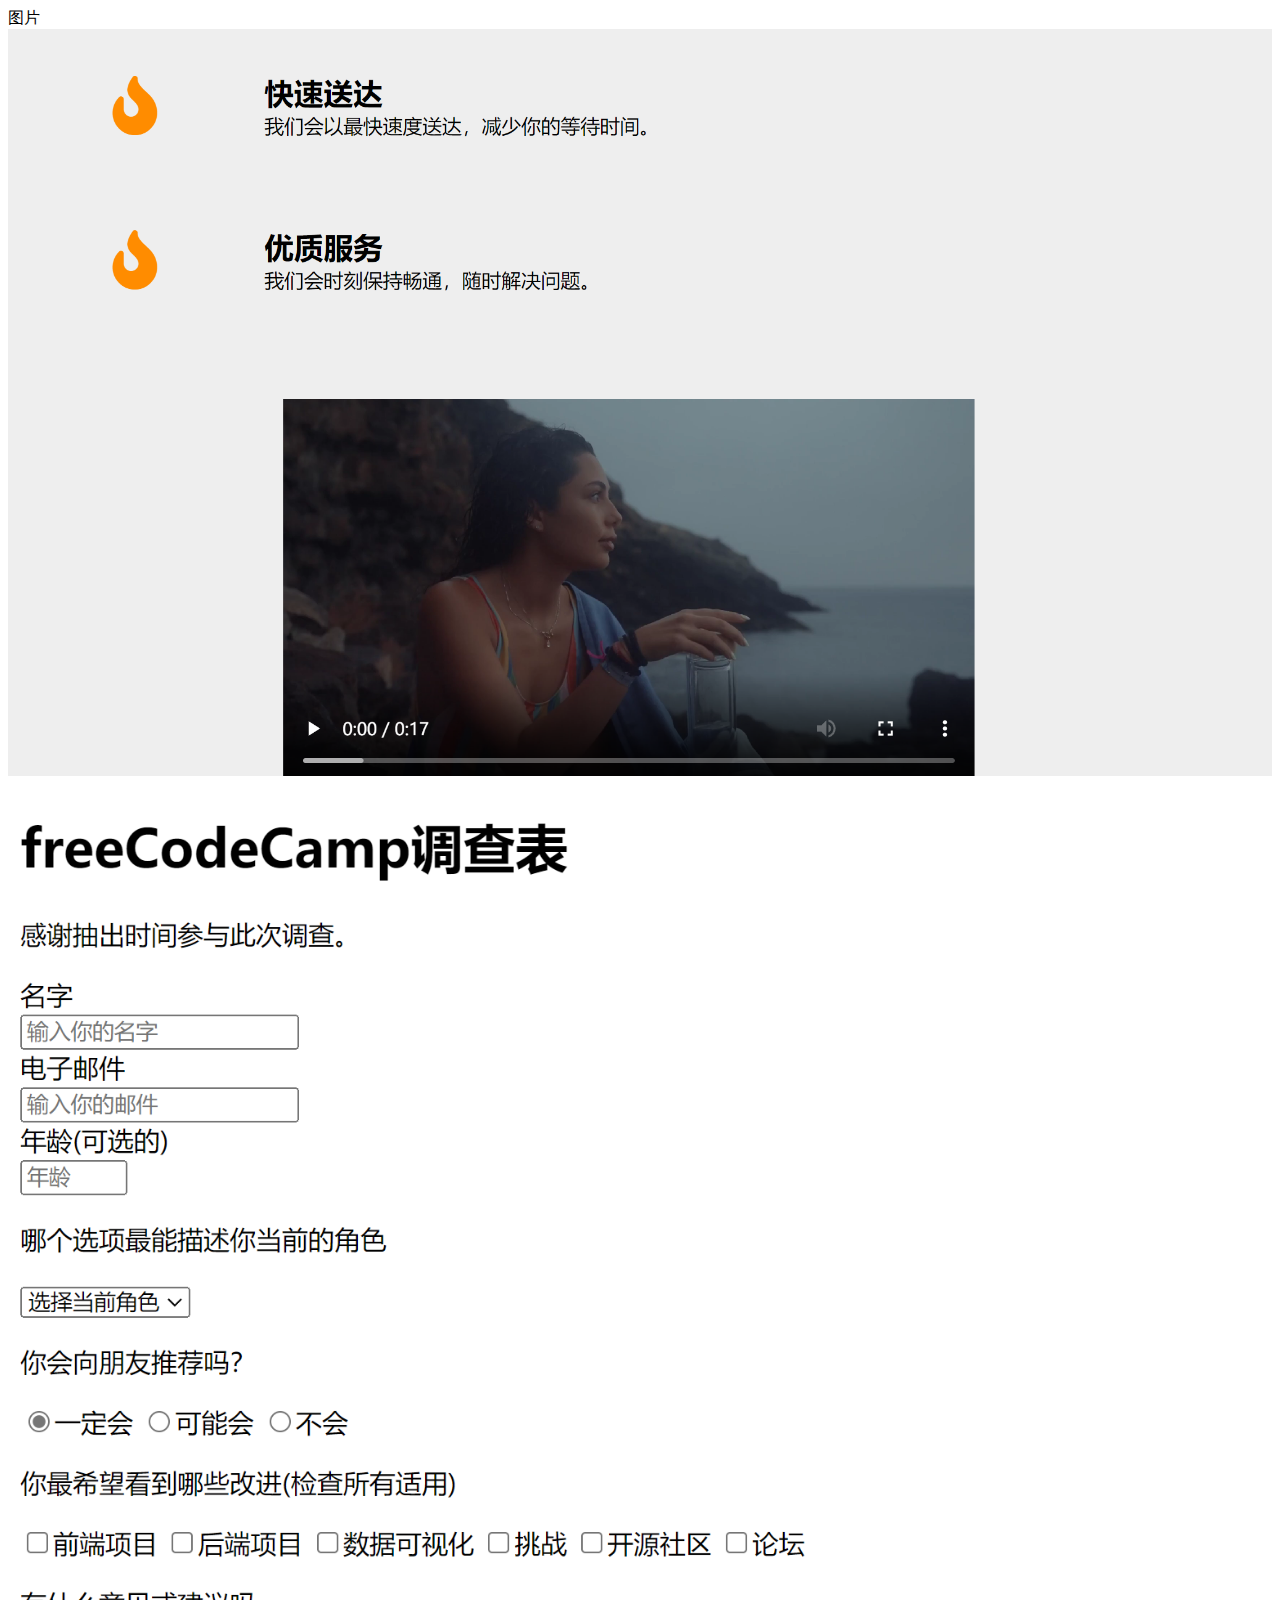
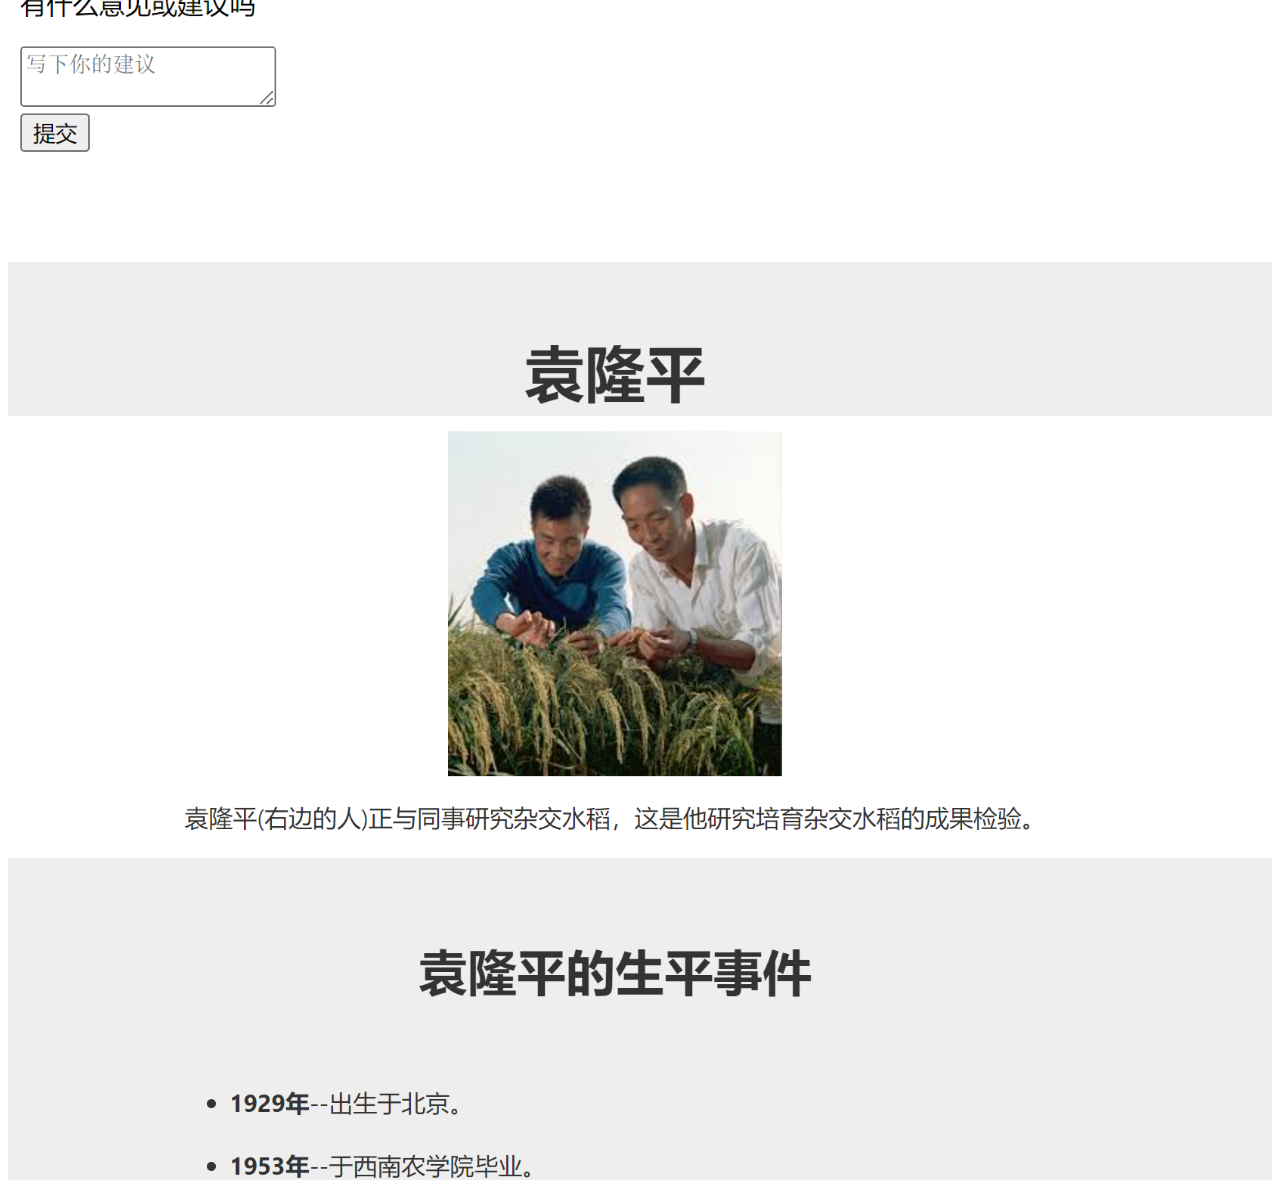
<file: index.html>
<!DOCTYPE html>
<html>
    <head>
        <meta charset="utf-8">
        <link href="style.css" rel="stylesheet">
    </head>
    <body>
        <header>图片</header>
        <img src="ProductBottle.png"/>
        <img src="SurveyForm.png"/>
        <img src="TributePage.png"/>
    </body>
</html>
</file>
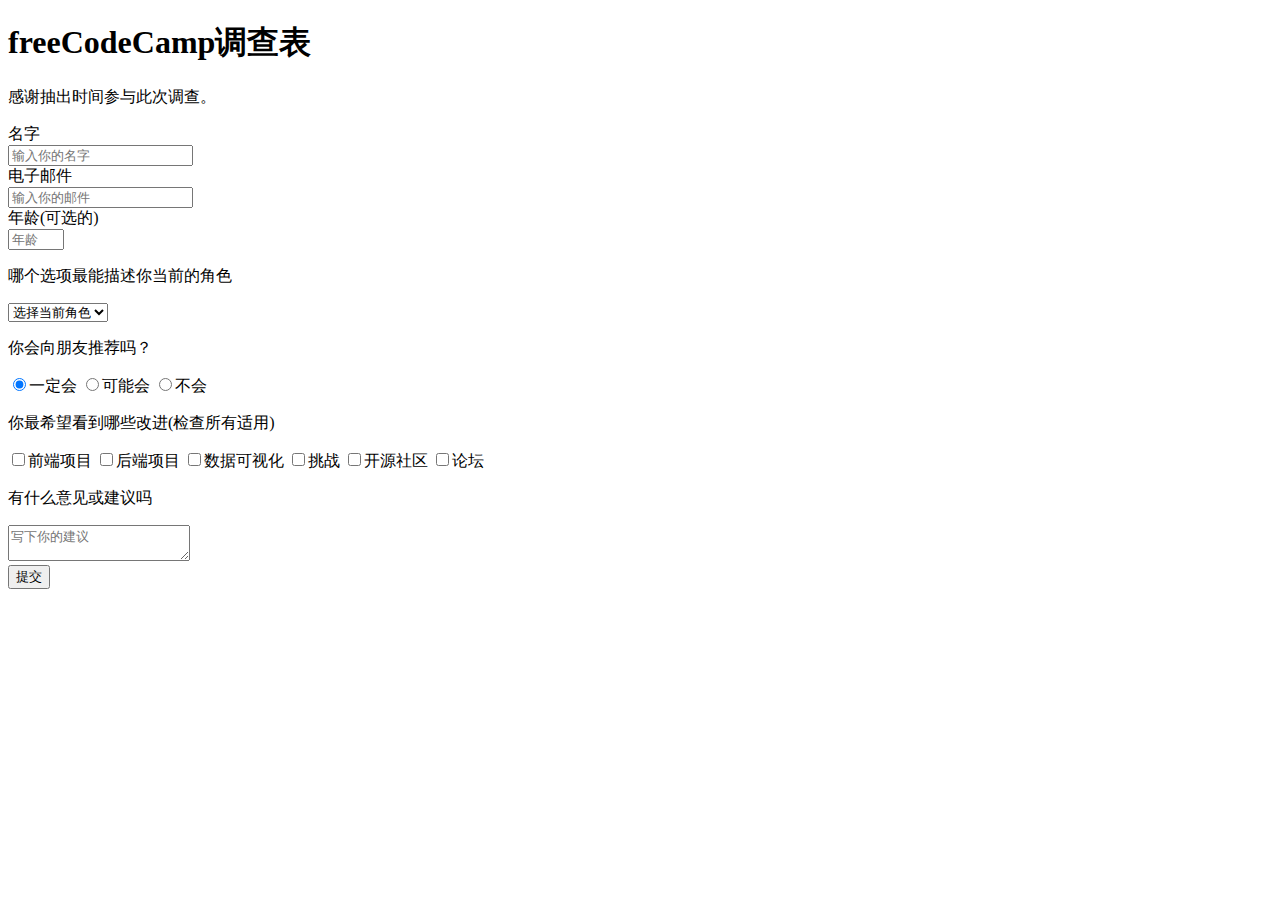
<file: text2/text2.html>
<!DOCTYPE html>
<html>
    <head>
        <meta charset="utf-8">
        <link href="style.css" ref="stylesheet">
    </head>
    <body>
        <div class="container">
            <header class="header">
                <h1 id="title" class="text-center">freeCodeCamp调查表</h1>
                <p id="description">感谢抽出时间参与此次调查。</p>
            </header>
            <form id="survey-form">
                <div class="form-group">
                    <label id="name-label" for="name">名字<br></label>
                    <input id="name" type="text" placeholder="输入你的名字" name="name" class="form-control" required/>
                </div>
                <div class="form-group">
                    <label id="email-label" for="email">电子邮件<br></label>
                    <input id="email" type="email" placeholder="输入你的邮件" name="email" class="form-control" required/>
                </div>
                <div class="form-group">
                    <label id="number-label" for="number">年龄<span class="clue">(可选的)</span><br></label>
                    <input id="number" type="number" placeholder="年龄" name="age" class="form-control" min="10" max="99"/>
                </div>
                <div class="form-group">
                    <p>哪个选项最能描述你当前的角色</p>
                    <select id="dropdown" name="role" class="form-control" required>
                        <option disabled selected value>选择当前角色</option>
                        <option value="student">学生</option>
                        <option value="job">工作者</option>
                        <option value="learner">学习者</option>
                        <option value="preferNo">宁愿不说</option>
                        <option value="other">其他</option>
                    </select>
                </div>
                <div class="form-group">
                    <p>你会向朋友推荐吗？</p>
                    <label>
                        <input name="user-recommend" value="definitely" type="radio" class="input-radio" checked/>一定会
                    </label>
                    <label>
                        <input name="user-recommend" value="maybe" type="radio" class="input-radio"/>可能会
                    </label>
                    <label>
                        <input name="user-recommend" value="not-sure" type="radio" class="input-radio"/>不会
                    </label>
                </div>
                <div class="form-group">
                    <p>你最希望看到哪些改进<span class="clue">(检查所有适用)</span></p>
                    <label>
                        <input name="prefer" value="front-end-projects" type="checkbox" class="input-checkbox"/>前端项目
                    </label>
                    <label>
                        <input name="prefer" value="back-end-projects" type="checkbox" class="input-checkbox"/>后端项目
                    </label>
                    <label>
                        <input name="prefer" value="data-visualization" type="checkbox" class="input-checkbox"/>数据可视化
                    </label>
                    <label>
                        <input name="prefer" value="challenges" type="checkbox" class="input-checkbox"/>挑战
                    </label>
                    <label>
                        <input name="prefer" value="open-source-community" type="checkbox" class="input-checkbox"/>开源社区
                    </label>
                    <label>
                        <input name="prefer" value="forum" type="checkbox" class="input-checkbox"/>论坛
                    </label>
                </div>
                <div class="form-group">
                    <p>有什么意见或建议吗</p>
                    <textarea id="comments" class="input-textarea" name="comment" placeholder="写下你的建议"></textarea>
                </div>
                <div class="form-group">
                    <button type="submit" id="submit" class="submit-button">提交</button>
                </div>
            </form>
        </div>
    </body>
</html>
</file>
<file: style.css>
img {
    max-width: 100%;
}
</file>
<file: text2/style.css>
:root {
  --color-white: #f3f3f3;
  --color-darkblue: #1b1b32;
  --color-darkblue-alpha: rgba(27, 27, 50, 0.8);
  --color-green: #37af65;
}

*,
*::before,
*::after {
  box-sizing: border-box;
}

body {
  font-family: 'Poppins', sans-serif;
  font-size: 1rem;
  font-weight: 400;
  line-height: 1.4;
  color: var(--color-white);
  margin: 0;
}

/* mobile friendly alternative to using background-attachment: fixed */
body::before {
  content: '';
  position: fixed;
  top: 0;
  left: 0;
  height: 100%;
  width: 100%;
  z-index: -1;
  background: var(--color-darkblue);
  background-image: linear-gradient(
      115deg,
      rgba(58, 58, 158, 0.8),
      rgba(136, 136, 206, 0.7)
    ),
    url(https://cdn.freecodecamp.org/testable-projects-fcc/images/survey-form-background.jpeg);
  background-size: cover;
  background-repeat: no-repeat;
  background-position: center;
}

h1 {
  font-weight: 400;
  line-height: 1.2;
}

p {
  font-size: 1.125rem;
}

h1,
p {
  margin-top: 0;
  margin-bottom: 0.5rem;
}

label {
  display: flex;
  align-items: center;
  font-size: 1.125rem;
  margin-bottom: 0.5rem;
}

input,
button,
select,
textarea {
  margin: 0;
  font-family: inherit;
  font-size: inherit;
  line-height: inherit;
}

button {
  border: none;
}

.container {
  width: 100%;
  margin: 3.125rem auto 0 auto;
}

@media (min-width: 576px) {
  .container {
    max-width: 540px;
  }
}

@media (min-width: 768px) {
  .container {
    max-width: 720px;
  }
}

.header {
  padding: 0 0.625rem;
  margin-bottom: 1.875rem;
}

.description {
  font-style: italic;
  font-weight: 200;
  text-shadow: 1px 1px 1px rgba(0, 0, 0, 0.4);
}

.clue {
  margin-left: 0.25rem;
  font-size: 0.9rem;
  color: #e4e4e4;
}

.text-center {
  text-align: center;
}

/* form */

form {
  background: var(--color-darkblue-alpha);
  padding: 2.5rem 0.625rem;
  border-radius: 0.25rem;
}

@media (min-width: 480px) {
  form {
    padding: 2.5rem;
  }
}

.form-group {
  margin: 0 auto 1.25rem auto;
  padding: 0.25rem;
}

.form-control {
  display: block;
  width: 100%;
  height: 2.375rem;
  padding: 0.375rem 0.75rem;
  color: #495057;
  background-color: #fff;
  background-clip: padding-box;
  border: 1px solid #ced4da;
  border-radius: 0.25rem;
  transition: border-color 0.15s ease-in-out, box-shadow 0.15s ease-in-out;
}

.form-control:focus {
  border-color: #80bdff;
  outline: 0;
  box-shadow: 0 0 0 0.2rem rgba(0, 123, 255, 0.25);
}

.input-radio,
.input-checkbox {
  display: inline-block;
  margin-right: 0.625rem;
  min-height: 1.25rem;
  min-width: 1.25rem;
}

.input-textarea {
  min-height: 120px;
  width: 100%;
  padding: 0.625rem;
  resize: vertical;
}

.submit-button {
  display: block;
  width: 100%;
  padding: 0.75rem;
  background: var(--color-green);
  color: inherit;
  border-radius: 2px;
  cursor: pointer;
}
</file>
